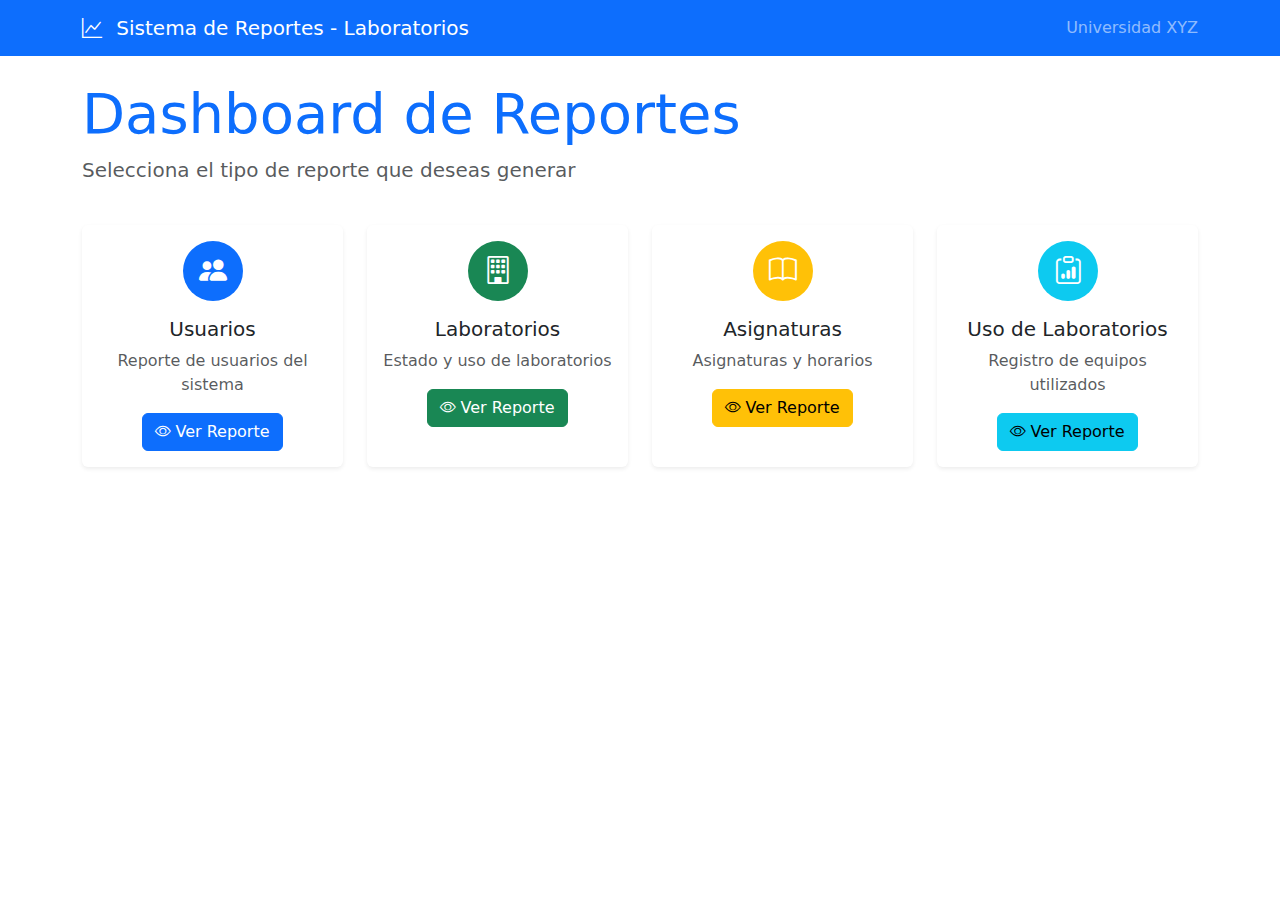
<file: sistema-reportes-html/index.html>
<!DOCTYPE html>
<html lang="es">
<head>
    <meta charset="UTF-8">
    <meta name="viewport" content="width=device-width, initial-scale=1.0">
    <title>Sistema de Reportes - Laboratorios</title>
    <!-- Bootstrap CSS -->
    <link href="https://cdn.jsdelivr.net/npm/bootstrap@5.3.0/dist/css/bootstrap.min.css" rel="stylesheet">
    <!-- Bootstrap Icons -->
    <link rel="stylesheet" href="https://cdn.jsdelivr.net/npm/bootstrap-icons@1.10.0/font/bootstrap-icons.css">
    <!-- Custom CSS -->
    <link rel="stylesheet" href="assets/css/style.css">
</head>
<body>
    <!-- Navbar -->
    <nav class="navbar navbar-expand-lg navbar-dark bg-primary">
        <div class="container">
            <a class="navbar-brand" href="index.html">
                <i class="bi bi-graph-up me-2"></i>
                Sistema de Reportes - Laboratorios
            </a>
            <span class="navbar-text">
                Universidad XYZ
            </span>
        </div>
    </nav>

    <!-- Main Content -->
    <div class="container-fluid py-4">
        <div class="container">
            <div class="row mb-4">
                <div class="col-12">
                    <h1 class="display-4 text-primary">Dashboard de Reportes</h1>
                    <p class="lead text-muted">Selecciona el tipo de reporte que deseas generar</p>
                </div>
            </div>

            <div class="row g-4">
                <!-- Reporte de Usuarios -->
                <div class="col-md-6 col-lg-3">
                    <div class="card h-100 shadow-sm border-0 hover-card">
                        <div class="card-body text-center">
                            <div class="bg-primary rounded-circle d-inline-flex align-items-center justify-content-center mb-3" style="width: 60px; height: 60px;">
                                <i class="bi bi-people-fill text-white fs-3"></i>
                            </div>
                            <h5 class="card-title">Usuarios</h5>
                            <p class="card-text text-muted">Reporte de usuarios del sistema</p>
                            <a href="usuarios.html" class="btn btn-primary">
                                <i class="bi bi-eye me-1"></i>Ver Reporte
                            </a>
                        </div>
                    </div>
                </div>

                <!-- Reporte de Laboratorios -->
                <div class="col-md-6 col-lg-3">
                    <div class="card h-100 shadow-sm border-0 hover-card">
                        <div class="card-body text-center">
                            <div class="bg-success rounded-circle d-inline-flex align-items-center justify-content-center mb-3" style="width: 60px; height: 60px;">
                                <i class="bi bi-building text-white fs-3"></i>
                            </div>
                            <h5 class="card-title">Laboratorios</h5>
                            <p class="card-text text-muted">Estado y uso de laboratorios</p>
                            <a href="laboratorios.html" class="btn btn-success">
                                <i class="bi bi-eye me-1"></i>Ver Reporte
                            </a>
                        </div>
                    </div>
                </div>

                <!-- Reporte de Asignaturas -->
                <div class="col-md-6 col-lg-3">
                    <div class="card h-100 shadow-sm border-0 hover-card">
                        <div class="card-body text-center">
                            <div class="bg-warning rounded-circle d-inline-flex align-items-center justify-content-center mb-3" style="width: 60px; height: 60px;">
                                <i class="bi bi-book text-white fs-3"></i>
                            </div>
                            <h5 class="card-title">Asignaturas</h5>
                            <p class="card-text text-muted">Asignaturas y horarios</p>
                            <a href="asignaturas.html" class="btn btn-warning">
                                <i class="bi bi-eye me-1"></i>Ver Reporte
                            </a>
                        </div>
                    </div>
                </div>

                <!-- Reporte de Uso de Laboratorios -->
                <div class="col-md-6 col-lg-3">
                    <div class="card h-100 shadow-sm border-0 hover-card">
                        <div class="card-body text-center">
                            <div class="bg-info rounded-circle d-inline-flex align-items-center justify-content-center mb-3" style="width: 60px; height: 60px;">
                                <i class="bi bi-clipboard-data text-white fs-3"></i>
                            </div>
                            <h5 class="card-title">Uso de Laboratorios</h5>
                            <p class="card-text text-muted">Registro de equipos utilizados</p>
                            <a href="usos.html" class="btn btn-info">
                                <i class="bi bi-eye me-1"></i>Ver Reporte
                            </a>
                        </div>
                    </div>
                </div>
            </div>
        </div>
    </div>

    <!-- Bootstrap JS -->
    <script src="https://cdn.jsdelivr.net/npm/bootstrap@5.3.0/dist/js/bootstrap.bundle.min.js"></script>
</body>
</html>
</file>
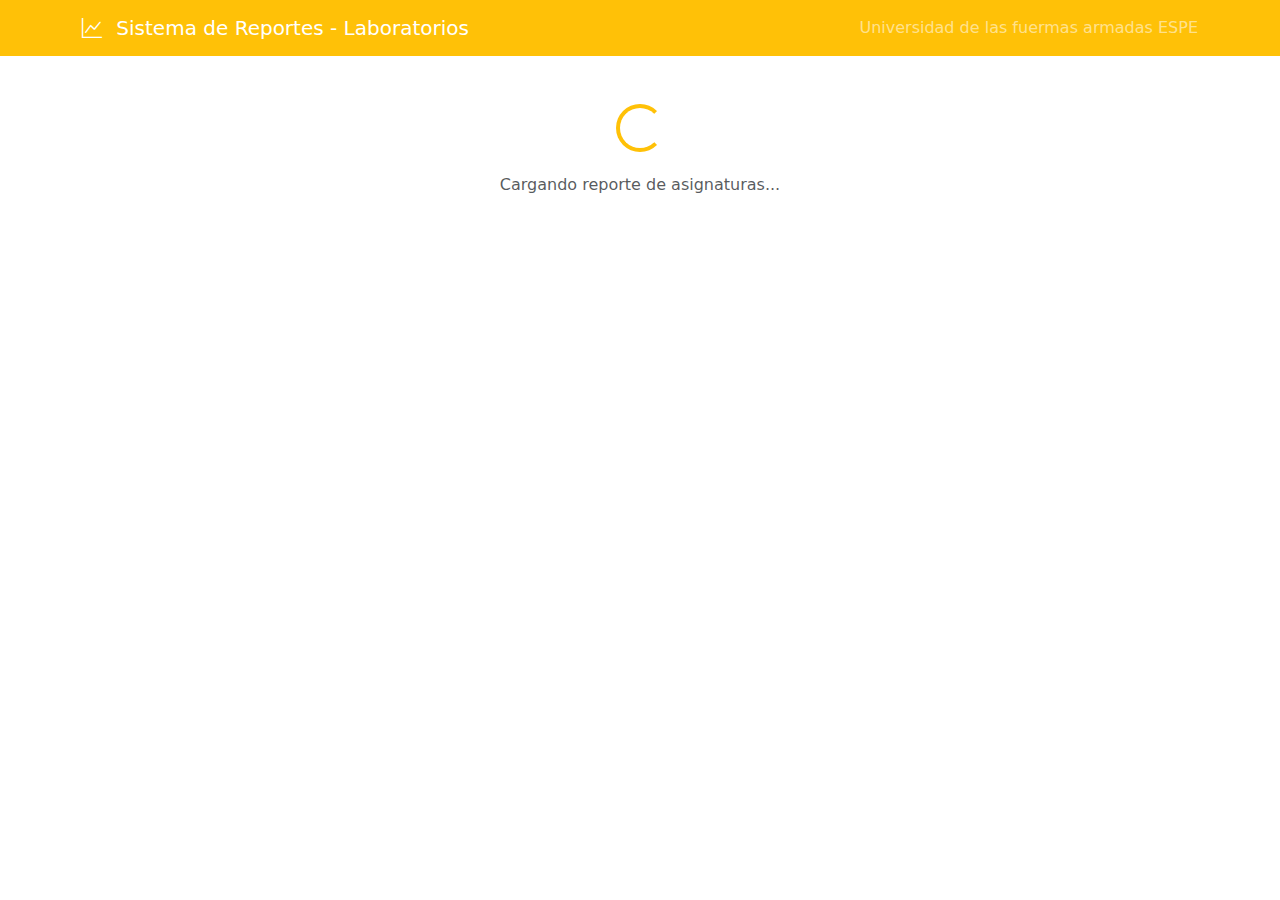
<file: sistema-reportes-html/asignaturas.html>
<!DOCTYPE html>
<html lang="es">
<head>
    <meta charset="UTF-8">
    <meta name="viewport" content="width=device-width, initial-scale=1.0">
    <title>Reporte de Asignaturas - Sistema de Reportes</title>
    <link href="https://cdn.jsdelivr.net/npm/bootstrap@5.3.0/dist/css/bootstrap.min.css" rel="stylesheet">
    <link rel="stylesheet" href="https://cdn.jsdelivr.net/npm/bootstrap-icons@1.10.0/font/bootstrap-icons.css">
    <link rel="stylesheet" href="assets/css/style.css">
</head>
<body>
    <nav class="navbar navbar-expand-lg navbar-dark bg-warning">
        <div class="container">
            <a class="navbar-brand" href="index.html">
                <i class="bi bi-graph-up me-2"></i>
                Sistema de Reportes - Laboratorios
            </a>
            <span class="navbar-text">Universidad de las fuermas armadas  ESPE</span>
        </div>
    </nav>

    <div class="loading-spinner">
        <div class="container text-center py-5">
            <div class="spinner-border text-warning" style="width: 3rem; height: 3rem;" role="status">
                <span class="visually-hidden">Cargando...</span>
            </div>
            <p class="mt-3 text-muted">Cargando reporte de asignaturas...</p>
        </div>
    </div>

    <div class="content">
        <div class="container py-4">
            <div class="row mb-4">
                <div class="col-md-8">
                    <h1 class="display-5 text-warning">
                        <i class="bi bi-book me-2"></i>Reporte de Asignaturas
                    </h1>
                    <p class="lead text-muted">Asignaturas y horarios de laboratorio</p>
                </div>
                <div class="col-md-4 text-end">
                    <a href="index.html" class="btn btn-warning">
                        <i class="bi bi-house me-1"></i>Dashboard
                    </a>
                </div>
            </div>

            <div class="row g-4 mb-4">
                <div class="col-md-4">
                    <div class="card bg-warning text-white">
                        <div class="card-body text-center">
                            <i class="bi bi-book fs-1 mb-2"></i>
                            <h3 id="totalAsignaturas">-</h3>
                            <p>Total Asignaturas</p>
                        </div>
                    </div>
                </div>
                <div class="col-md-4">
                    <div class="card bg-success text-white">
                        <div class="card-body text-center">
                            <i class="bi bi-check-circle fs-1 mb-2"></i>
                            <h3 id="asignaturasActivas">-</h3>
                            <p>Asignaturas Activas</p>
                        </div>
                    </div>
                </div>
                <div class="col-md-4">
                    <div class="card bg-info text-white">
                        <div class="card-body text-center">
                            <i class="bi bi-clock fs-1 mb-2"></i>
                            <h3 id="horasLaboratorioTotal">-</h3>
                            <p>Horas Totales</p>
                        </div>
                    </div>
                </div>
            </div>

            <div class="card">
                <div class="card-header bg-warning text-white">
                    <h5 class="mb-0"><i class="bi bi-list me-2"></i>Detalle de Asignaturas</h5>
                </div>
                <div class="card-body">
                    <div class="table-responsive">
                        <table class="table table-striped">
                            <thead>
                                <tr>
                                    <th>Asignatura</th>
                                    <th>Código</th>
                                    <th>Docente</th>
                                    <th>Estudiantes</th>
                                    <th>Horas Lab</th>
                                    <th>Estado</th>
                                </tr>
                            </thead>
                            <tbody id="asignaturasTableBody">
                            </tbody>
                        </table>
                    </div>
                </div>
            </div>
        </div>
    </div>

    <script src="https://cdn.jsdelivr.net/npm/bootstrap@5.3.0/dist/js/bootstrap.bundle.min.js"></script>
    <script src="assets/js/data.js"></script>
    <script>
        document.addEventListener('DOMContentLoaded', function() {
            showLoading();
            
            loadData(function() {
                const data = mockData.asignaturas;
                
                document.getElementById('totalAsignaturas').textContent = data.totalAsignaturas;
                document.getElementById('asignaturasActivas').textContent = data.asignaturasActivas;
                document.getElementById('horasLaboratorioTotal').textContent = data.horasLaboratorioTotal;
                
                const tbody = document.getElementById('asignaturasTableBody');
                tbody.innerHTML = '';
                
                data.detalleAsignaturas.forEach(asignatura => {
                    const row = document.createElement('tr');
                    const estadoBadgeClass = asignatura.estado === 'Activa' ? 'bg-success' : 'bg-danger';
                    
                    row.innerHTML = `
                        <td><strong>${asignatura.nombre}</strong></td>
                        <td>${asignatura.codigo}</td>
                        <td>${asignatura.docente}</td>
                        <td>${asignatura.estudiantes}</td>
                        <td>${asignatura.horasLaboratorio}h</td>
                        <td><span class="badge ${estadoBadgeClass}">${asignatura.estado}</span></td>
                    `;
                    
                    tbody.appendChild(row);
                });
                
                hideLoading();
            }, 1000);
        });
    </script>
</body>
</html>
</file>
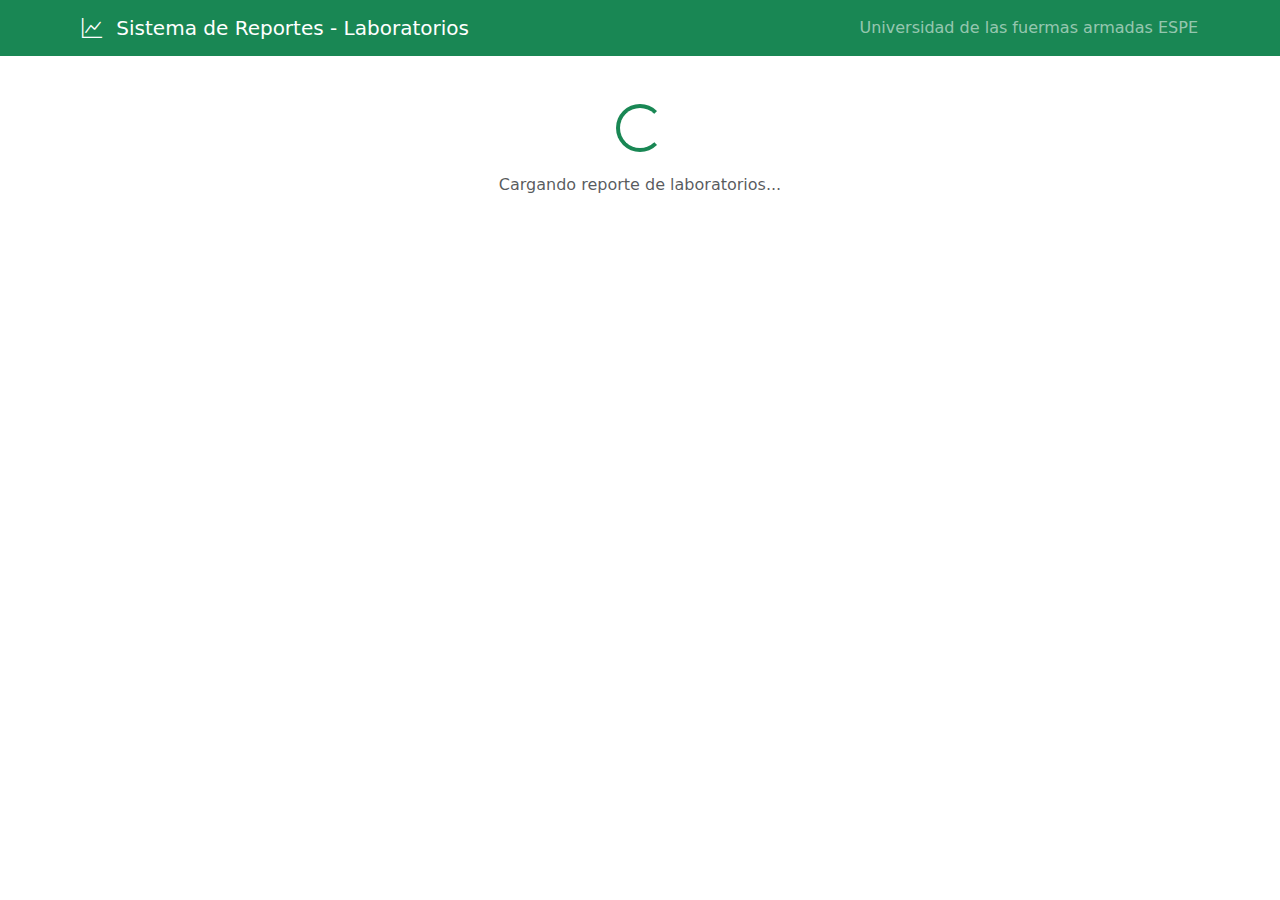
<file: sistema-reportes-html/laboratorios.html>
<!DOCTYPE html>
<html lang="es">
<head>
    <meta charset="UTF-8">
    <meta name="viewport" content="width=device-width, initial-scale=1.0">
    <title>Reporte de Laboratorios - Sistema de Reportes</title>
    <link href="https://cdn.jsdelivr.net/npm/bootstrap@5.3.0/dist/css/bootstrap.min.css" rel="stylesheet">
    <link rel="stylesheet" href="https://cdn.jsdelivr.net/npm/bootstrap-icons@1.10.0/font/bootstrap-icons.css">
    <link rel="stylesheet" href="assets/css/style.css">
</head>
<body>
    <nav class="navbar navbar-expand-lg navbar-dark bg-success">
        <div class="container">
            <a class="navbar-brand" href="index.html">
                <i class="bi bi-graph-up me-2"></i>
                Sistema de Reportes - Laboratorios
            </a>
            <span class="navbar-text">Universidad de las fuermas armadas  ESPE</span>
        </div>
    </nav>

    <div class="loading-spinner">
        <div class="container text-center py-5">
            <div class="spinner-border text-success" style="width: 3rem; height: 3rem;" role="status">
                <span class="visually-hidden">Cargando...</span>
            </div>
            <p class="mt-3 text-muted">Cargando reporte de laboratorios...</p>
        </div>
    </div>

    <div class="content">
        <div class="container py-4">
            <div class="row mb-4">
                <div class="col-md-8">
                    <h1 class="display-5 text-success">
                        <i class="bi bi-building me-2"></i>Reporte de Laboratorios
                    </h1>
                    <p class="lead text-muted">Estado y uso de laboratorios</p>
                </div>
                <div class="col-md-4 text-end">
                    <a href="index.html" class="btn btn-success">
                        <i class="bi bi-house me-1"></i>Dashboard
                    </a>
                </div>
            </div>

            <div class="row g-4 mb-4">
                <div class="col-md-4">
                    <div class="card bg-success text-white">
                        <div class="card-body text-center">
                            <i class="bi bi-building fs-1 mb-2"></i>
                            <h3 id="totalLaboratorios">-</h3>
                            <p>Total Laboratorios</p>
                        </div>
                    </div>
                </div>
                <div class="col-md-4">
                    <div class="card bg-primary text-white">
                        <div class="card-body text-center">
                            <i class="bi bi-check-circle fs-1 mb-2"></i>
                            <h3 id="laboratoriosActivos">-</h3>
                            <p>Laboratorios Activos</p>
                        </div>
                    </div>
                </div>
                <div class="col-md-4">
                    <div class="card bg-warning text-white">
                        <div class="card-body text-center">
                            <i class="bi bi-graph-up fs-1 mb-2"></i>
                            <h3 id="ocupacionPromedio">-</h3>
                            <p>Ocupación Promedio</p>
                        </div>
                    </div>
                </div>
            </div>

            <div class="card">
                <div class="card-header bg-success text-white">
                    <h5 class="mb-0"><i class="bi bi-list me-2"></i>Detalle de Laboratorios</h5>
                </div>
                <div class="card-body">
                    <div class="table-responsive">
                        <table class="table table-striped">
                            <thead>
                                <tr>
                                    <th>Laboratorio</th>
                                    <th>Ubicación</th>
                                    <th>Capacidad</th>
                                    <th>Equipos</th>
                                    <th>Estado</th>
                                    <th>Responsable</th>
                                </tr>
                            </thead>
                            <tbody id="laboratoriosTableBody">
                            </tbody>
                        </table>
                    </div>
                </div>
            </div>
        </div>
    </div>

    <script src="https://cdn.jsdelivr.net/npm/bootstrap@5.3.0/dist/js/bootstrap.bundle.min.js"></script>
    <script src="assets/js/data.js"></script>
    <script>
        document.addEventListener('DOMContentLoaded', function() {
            showLoading();
            
            loadData(function() {
                const data = mockData.laboratorios;
                
                document.getElementById('totalLaboratorios').textContent = data.totalLaboratorios;
                document.getElementById('laboratoriosActivos').textContent = data.laboratoriosActivos;
                document.getElementById('ocupacionPromedio').textContent = data.ocupacionPromedio + '%';
                
                const tbody = document.getElementById('laboratoriosTableBody');
                tbody.innerHTML = '';
                
                data.detalleLaboratorios.forEach(lab => {
                    const row = document.createElement('tr');
                    const estadoBadgeClass = lab.estado === 'Activo' ? 'bg-success' : 'bg-warning';
                    
                    row.innerHTML = `
                        <td><strong>${lab.nombre}</strong></td>
                        <td>${lab.ubicacion}</td>
                        <td>${lab.capacidad} personas</td>
                        <td>${lab.equipos} equipos</td>
                        <td><span class="badge ${estadoBadgeClass}">${lab.estado}</span></td>
                        <td>${lab.responsable}</td>
                    `;
                    
                    tbody.appendChild(row);
                });
                
                hideLoading();
            }, 1200);
        });
    </script>
</body>
</html>
</file>
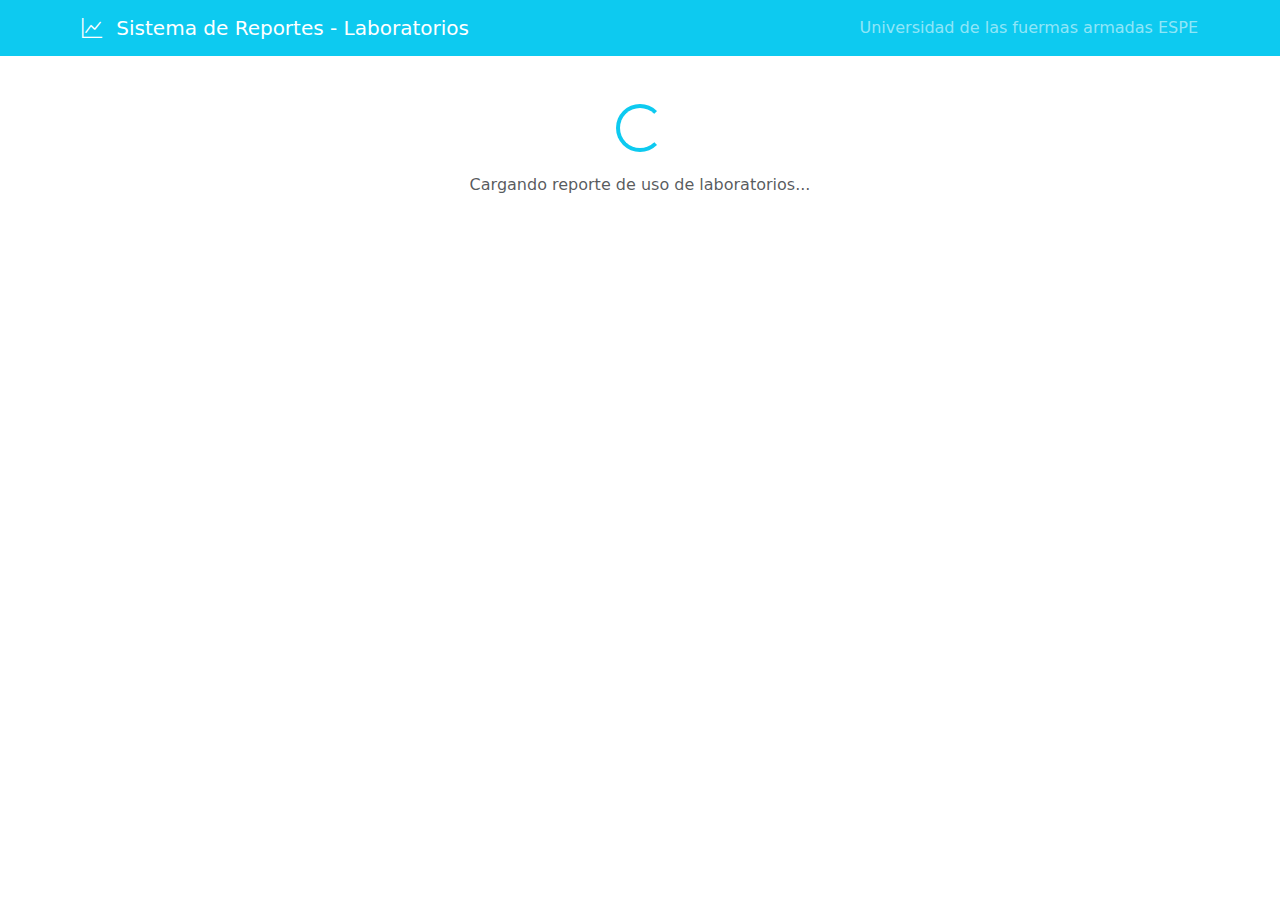
<file: sistema-reportes-html/usos.html>
<!DOCTYPE html>
<html lang="es">
<head>
    <meta charset="UTF-8">
    <meta name="viewport" content="width=device-width, initial-scale=1.0">
    <title>Reporte de Uso de Laboratorios - Sistema de Reportes</title>
    <link href="https://cdn.jsdelivr.net/npm/bootstrap@5.3.0/dist/css/bootstrap.min.css" rel="stylesheet">
    <link rel="stylesheet" href="https://cdn.jsdelivr.net/npm/bootstrap-icons@1.10.0/font/bootstrap-icons.css">
    <link rel="stylesheet" href="assets/css/style.css">
</head>
<body>
    <nav class="navbar navbar-expand-lg navbar-dark bg-info">
        <div class="container">
            <a class="navbar-brand" href="index.html">
                <i class="bi bi-graph-up me-2"></i>
                Sistema de Reportes - Laboratorios
            </a>
            <span class="navbar-text">Universidad de las fuermas armadas  ESPE</span>
        </div>
    </nav>

    <div class="loading-spinner">
        <div class="container text-center py-5">
            <div class="spinner-border text-info" style="width: 3rem; height: 3rem;" role="status">
                <span class="visually-hidden">Cargando...</span>
            </div>
            <p class="mt-3 text-muted">Cargando reporte de uso de laboratorios...</p>
        </div>
    </div>

    <div class="content">
        <div class="container py-4">
            <div class="row mb-4">
                <div class="col-md-8">
                    <h1 class="display-5 text-info">
                        <i class="bi bi-clipboard-data me-2"></i>Reporte de Uso de Laboratorios
                    </h1>
                    <p class="lead text-muted">Registro detallado de equipos utilizados</p>
                </div>
                <div class="col-md-4 text-end">
                    <a href="index.html" class="btn btn-info">
                        <i class="bi bi-house me-1"></i>Dashboard
                    </a>
                </div>
            </div>

            <div class="row g-4 mb-4">
                <div class="col-md-3">
                    <div class="card bg-info text-white">
                        <div class="card-body text-center">
                            <i class="bi bi-clipboard-data fs-1 mb-2"></i>
                            <h3 id="totalRegistros">-</h3>
                            <p>Total Registros</p>
                        </div>
                    </div>
                </div>
                <div class="col-md-3">
                    <div class="card bg-primary text-white">
                        <div class="card-body text-center">
                            <i class="bi bi-clock fs-1 mb-2"></i>
                            <h3 id="horasTotalesUso">-</h3>
                            <p>Horas Totales</p>
                        </div>
                    </div>
                </div>
                <div class="col-md-3">
                    <div class="card bg-success text-white">
                        <div class="card-body text-center">
                            <i class="bi bi-tools fs-1 mb-2"></i>
                            <h3 id="equiposUtilizados">-</h3>
                            <p>Equipos Utilizados</p>
                        </div>
                    </div>
                </div>
                <div class="col-md-3">
                    <div class="card bg-warning text-white">
                        <div class="card-body text-center">
                            <i class="bi bi-graph-up fs-1 mb-2"></i>
                            <h3 id="promedioUsoSemanal">-</h3>
                            <p>Promedio Semanal</p>
                        </div>
                    </div>
                </div>
            </div>

            <div class="card">
                <div class="card-header bg-info text-white">
                    <h5 class="mb-0"><i class="bi bi-list me-2"></i>Detalle de Usos</h5>
                </div>
                <div class="card-body">
                    <div class="table-responsive">
                        <table class="table table-striped">
                            <thead>
                                <tr>
                                    <th>Fecha</th>
                                    <th>Laboratorio</th>
                                    <th>Asignatura</th>
                                    <th>Docente</th>
                                    <th>Estudiantes</th>
                                    <th>Duración</th>
                                </tr>
                            </thead>
                            <tbody id="usosTableBody">
                            </tbody>
                        </table>
                    </div>
                </div>
            </div>
        </div>
    </div>

    <script src="https://cdn.jsdelivr.net/npm/bootstrap@5.3.0/dist/js/bootstrap.bundle.min.js"></script>
    <script src="assets/js/data.js"></script>
    <script>
        document.addEventListener('DOMContentLoaded', function() {
            showLoading();
            
            loadData(function() {
                const data = mockData.usos;
                
                document.getElementById('totalRegistros').textContent = data.totalRegistros;
                document.getElementById('horasTotalesUso').textContent = data.horasTotalesUso;
                document.getElementById('equiposUtilizados').textContent = data.equiposUtilizados;
                document.getElementById('promedioUsoSemanal').textContent = data.promedioUsoSemanal + 'h';
                
                const tbody = document.getElementById('usosTableBody');
                tbody.innerHTML = '';
                
                data.detalleUsos.forEach(uso => {
                    const row = document.createElement('tr');
                    
                    row.innerHTML = `
                        <td>${uso.fecha}</td>
                        <td><span class="badge bg-primary">${uso.laboratorio}</span></td>
                        <td>${uso.asignatura}</td>
                        <td>${uso.docente}</td>
                        <td>${uso.estudiantes}</td>
                        <td>${uso.horaInicio} - ${uso.horaFin} (${uso.duracion}h)</td>
                    `;
                    
                    tbody.appendChild(row);
                });
                
                hideLoading();
            }, 800);
        });
    </script>
</body>
</html>
</file>
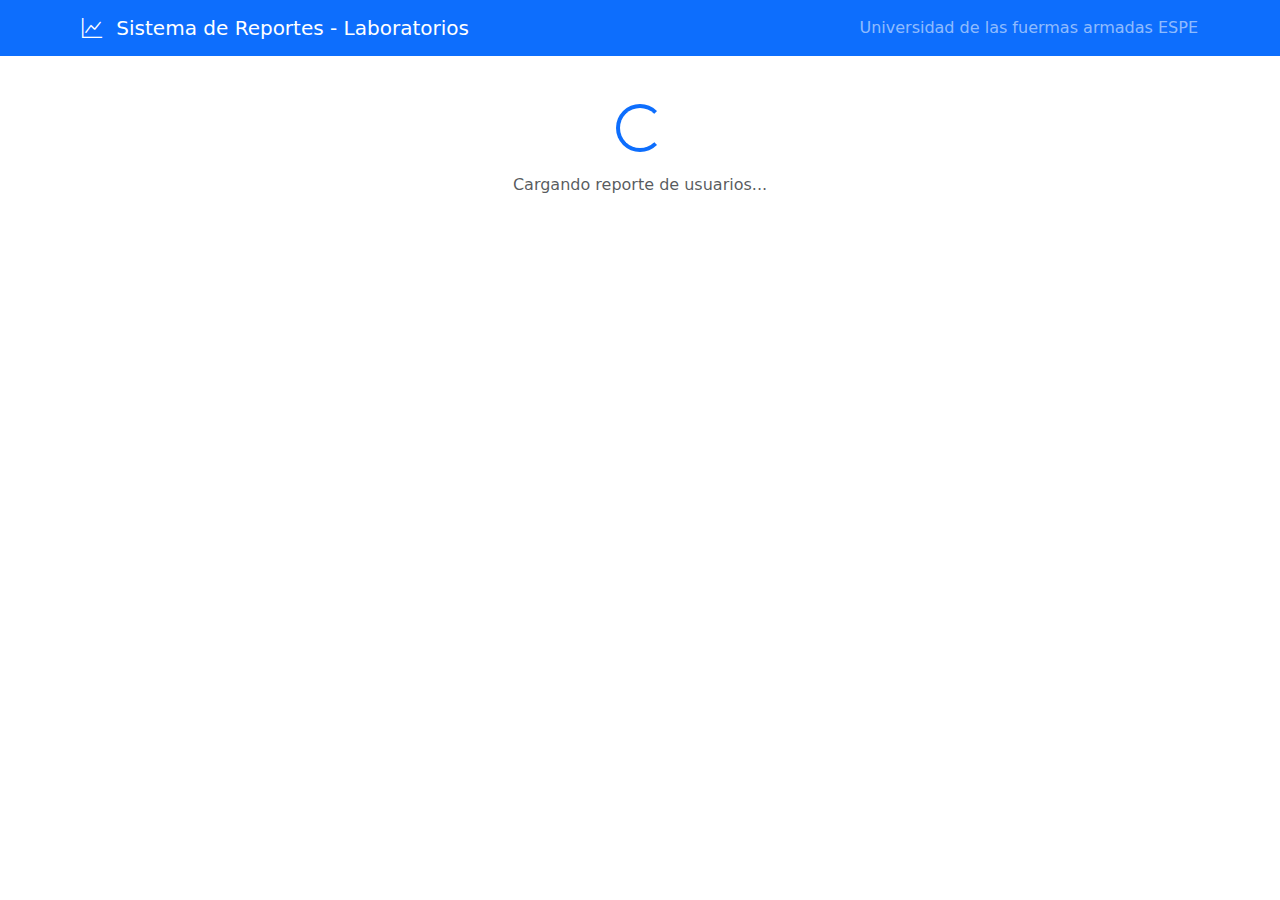
<file: sistema-reportes-html/usuarios.html>
<!DOCTYPE html>
<html lang="es">
<head>
    <meta charset="UTF-8">
    <meta name="viewport" content="width=device-width, initial-scale=1.0">
    <title>Reporte de Usuarios - Sistema de Reportes</title>
    <link href="https://cdn.jsdelivr.net/npm/bootstrap@5.3.0/dist/css/bootstrap.min.css" rel="stylesheet">
    <link rel="stylesheet" href="https://cdn.jsdelivr.net/npm/bootstrap-icons@1.10.0/font/bootstrap-icons.css">
    <link rel="stylesheet" href="assets/css/style.css">
</head>
<body>
    <!-- Navbar -->
    <nav class="navbar navbar-expand-lg navbar-dark bg-primary">
        <div class="container">
            <a class="navbar-brand" href="index.html">
                <i class="bi bi-graph-up me-2"></i>
                Sistema de Reportes - Laboratorios
            </a>
            <span class="navbar-text">
                Universidad de las fuermas armadas ESPE
            </span>
        </div>
    </nav>

    <!-- Loading Spinner -->
    <div class="loading-spinner">
        <div class="container text-center py-5">
            <div class="spinner-border text-primary" style="width: 3rem; height: 3rem;" role="status">
                <span class="visually-hidden">Cargando...</span>
            </div>
            <p class="mt-3 text-muted">Cargando reporte de usuarios...</p>
        </div>
    </div>

    <!-- Main Content -->
    <div class="content">
        <div class="container py-4">
            <!-- Header -->
            <div class="row mb-4">
                <div class="col-md-8">
                    <h1 class="display-5 text-primary">
                        <i class="bi bi-people-fill me-2"></i>Reporte de Usuarios
                    </h1>
                    <p class="lead text-muted">Información detallada de usuarios del sistema</p>
                </div>
                <div class="col-md-4 text-end">
                    <button class="btn btn-outline-secondary me-2" onclick="exportarPDF()">
                        <i class="bi bi-file-pdf me-1"></i>Exportar PDF
                    </button>
                    <a href="index.html" class="btn btn-primary">
                        <i class="bi bi-house me-1"></i>Dashboard
                    </a>
                </div>
            </div>

            <!-- Stats Cards -->
            <div class="row g-4 mb-4">
                <div class="col-md-3">
                    <div class="card bg-primary text-white">
                        <div class="card-body">
                            <div class="d-flex align-items-center">
                                <i class="bi bi-people fs-1 me-3"></i>
                                <div>
                                    <h3 class="card-title mb-0" id="totalUsuarios">-</h3>
                                    <p class="card-text">Total Usuarios</p>
                                </div>
                            </div>
                        </div>
                    </div>
                </div>

                <div class="col-md-3">
                    <div class="card bg-success text-white">
                        <div class="card-body">
                            <div class="d-flex align-items-center">
                                <i class="bi bi-check-circle fs-1 me-3"></i>
                                <div>
                                    <h3 class="card-title mb-0" id="usuariosActivos">-</h3>
                                    <p class="card-text">Usuarios Activos</p>
                                </div>
                            </div>
                        </div>
                    </div>
                </div>

                <div class="col-md-3">
                    <div class="card bg-warning text-white">
                        <div class="card-body">
                            <div class="d-flex align-items-center">
                                <i class="bi bi-exclamation-circle fs-1 me-3"></i>
                                <div>
                                    <h3 class="card-title mb-0" id="usuariosInactivos">-</h3>
                                    <p class="card-text">Usuarios Inactivos</p>
                                </div>
                            </div>
                        </div>
                    </div>
                </div>

                <div class="col-md-3">
                    <div class="card bg-info text-white">
                        <div class="card-body">
                            <div class="d-flex align-items-center">
                                <i class="bi bi-person-badge fs-1 me-3"></i>
                                <div>
                                    <h3 class="card-title mb-0" id="docentes">-</h3>
                                    <p class="card-text">Docentes</p>
                                </div>
                            </div>
                        </div>
                    </div>
                </div>
            </div>

            <!-- Users Table -->
            <div class="card shadow-sm">
                <div class="card-header bg-light">
                    <h5 class="card-title mb-0">
                        <i class="bi bi-table me-2"></i>Detalle de Usuarios
                    </h5>
                </div>
                <div class="card-body p-0">
                    <div class="table-responsive">
                        <table class="table table-hover mb-0">
                            <thead class="table-dark">
                                <tr>
                                    <th>Usuario</th>
                                    <th>Tipo</th>
                                    <th>Estado</th>
                                    <th>Último Acceso</th>
                                    <th>Laboratorios</th>
                                </tr>
                            </thead>
                            <tbody id="usuariosTableBody">
                                <!-- Los datos se cargan dinámicamente -->
                            </tbody>
                        </table>
                    </div>
                </div>
            </div>
        </div>
    </div>

    <script src="https://cdn.jsdelivr.net/npm/bootstrap@5.3.0/dist/js/bootstrap.bundle.min.js"></script>
    <script src="assets/js/data.js"></script>
    <script>
        // Cargar datos al iniciar la página
        document.addEventListener('DOMContentLoaded', function() {
            showLoading();
            
            loadData(function() {
                const data = mockData.usuarios;
                
                // Actualizar estadísticas
                document.getElementById('totalUsuarios').textContent = data.totalUsuarios;
                document.getElementById('usuariosActivos').textContent = data.usuariosActivos;
                document.getElementById('usuariosInactivos').textContent = data.usuariosInactivos;
                document.getElementById('docentes').textContent = data.docentes;
                
                // Cargar tabla de usuarios
                const tbody = document.getElementById('usuariosTableBody');
                tbody.innerHTML = '';
                
                data.detalleUsuarios.forEach(usuario => {
                    const row = document.createElement('tr');
                    
                    // Determinar clase de badge para tipo
                    let tipoBadgeClass = 'bg-primary';
                    if (usuario.tipo === 'Docente') tipoBadgeClass = 'bg-info';
                    if (usuario.tipo === 'Estudiante') tipoBadgeClass = 'bg-success';
                    
                    // Determinar clase de badge para estado
                    let estadoBadgeClass = usuario.estado === 'Activo' ? 'bg-success' : 'bg-danger';
                    
                    // Crear laboratorios badges
                    let laboratoriosBadges = '';
                    if (usuario.laboratorios.length > 0) {
                        laboratoriosBadges = usuario.laboratorios.map(lab => 
                            `<span class="badge bg-light text-dark me-1 mb-1">${lab}</span>`
                        ).join('');
                    } else {
                        laboratoriosBadges = '<span class="text-muted">Sin asignaciones</span>';
                    }
                    
                    row.innerHTML = `
                        <td>
                            <div class="d-flex align-items-center">
                                <div class="bg-secondary rounded-circle d-flex align-items-center justify-content-center me-3" 
                                     style="width: 40px; height: 40px;">
                                    <span class="text-white fw-bold">${usuario.nombre.charAt(0)}</span>
                                </div>
                                <div>
                                    <div class="fw-bold">${usuario.nombre}</div>
                                    <small class="text-muted">${usuario.email}</small>
                                </div>
                            </div>
                        </td>
                        <td>
                            <span class="badge ${tipoBadgeClass}">${usuario.tipo}</span>
                        </td>
                        <td>
                            <span class="badge ${estadoBadgeClass}">${usuario.estado}</span>
                        </td>
                        <td>${usuario.ultimoAcceso}</td>
                        <td>${laboratoriosBadges}</td>
                    `;
                    
                    tbody.appendChild(row);
                });
                
                hideLoading();
            }, 1500);
        });
        
        function exportarPDF() {
            alert('Función de exportar PDF - Aquí integrarías una librería como jsPDF');
        }
    </script>
</body>
</html>
</file>
<file: sistema-reportes-html/assets/css/style.css>
/* Estilos personalizados */
.hover-card {
    transition: transform 0.2s ease-in-out, box-shadow 0.2s ease-in-out;
}

.hover-card:hover {
    transform: translateY(-5px);
    box-shadow: 0 8px 25px rgba(0,0,0,0.15) !important;
}

.loading-spinner {
    display: none;
}

.loading .loading-spinner {
    display: block;
}

.loading .content {
    display: none;
}

.stats-card {
    border-left: 4px solid;
}

.stats-card.primary {
    border-left-color: #0d6efd;
}

.stats-card.success {
    border-left-color: #198754;
}

.stats-card.warning {
    border-left-color: #ffc107;
}

.stats-card.info {
    border-left-color: #0dcaf0;
}

.table-responsive {
    border-radius: 0.375rem;
}

.badge-custom {
    font-size: 0.75em;
    padding: 0.35em 0.65em;
}
</file>
